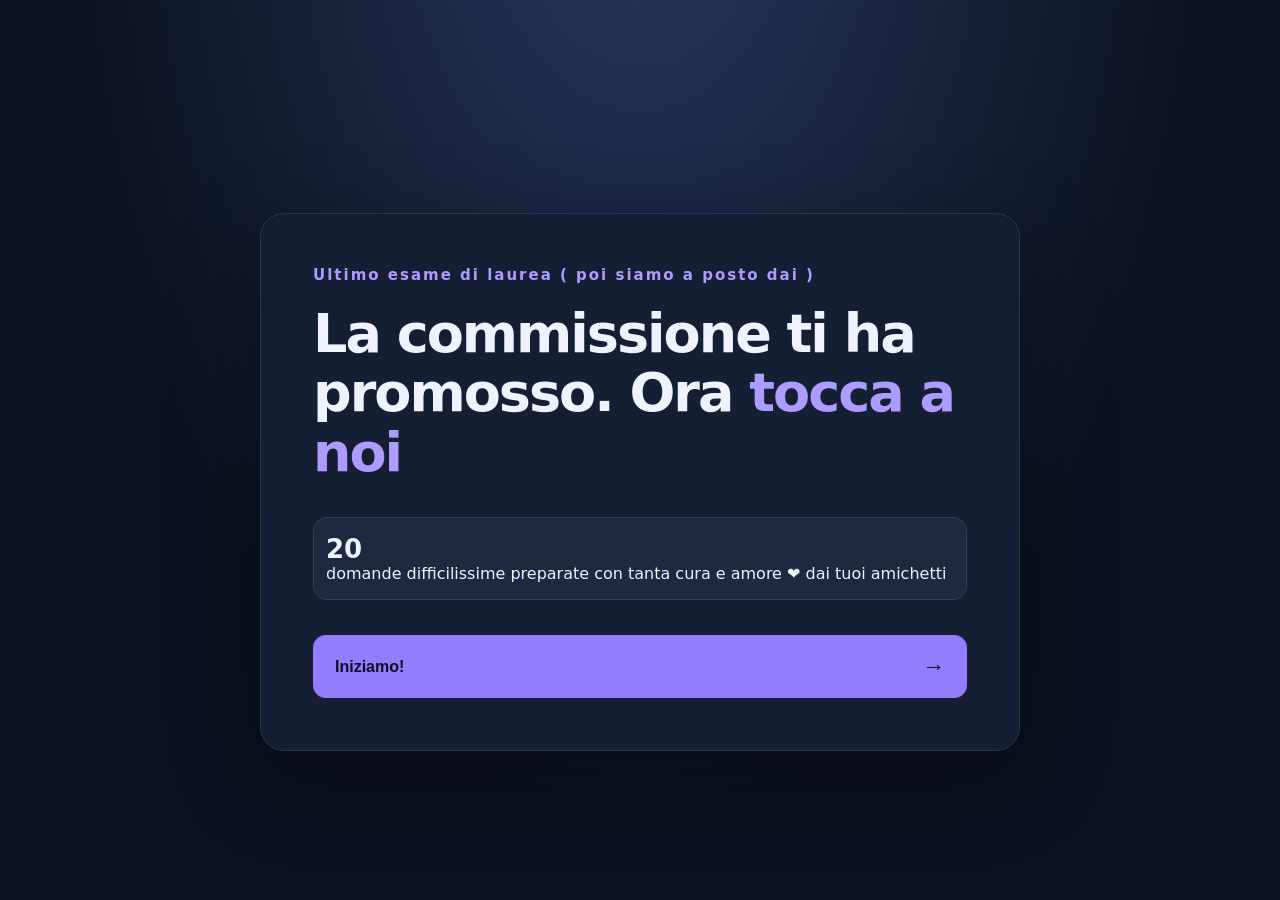
<file: index.html>
<!doctype html>
<html lang="it">
<head>
  <meta charset="utf-8">
  <meta name="viewport" content="width=device-width, initial-scale=1">
  <meta name="theme-color" content="#101827">
  <title>Quizettino carino bellino</title>
  <link rel="stylesheet" href="style.css">
  <link rel="stylesheet" href="miller-scene.css">
  <script src="script.js" defer></script>
  <script src="miller-scene.js" defer></script>
</head>
<body>
  <main class="shell">
    <header class="brand"><span class="brand-mark"></span> <span class="brand-sub"> </span>
    </header>
    <section class="panel" id="start-screen">
      <div class="eyebrow">Ultimo esame di laurea ( poi siamo a posto dai )</div>
      <h1>La commissione ti ha promosso. Ora <span>tocca a noi</span></h1>
      <p class="lead"></p>
      <div class="stat-row"><div><strong id="total-questions">—</strong>domande difficilissime preparate con tanta cura e amore ❤ dai tuoi amichetti </div></div>
      <p class="error" id="load-error" role="alert" hidden></p>
      <button class="primary" id="start-btn" disabled>Caricamento domande… <span>→</span></button>
    </section>
    <section class="panel" id="quiz-screen" hidden>
      <div class="quiz-meta"><span class="eyebrow" id="counter">DOMANDA 1 DI 5</span><span class="score-label" id="score">0 punti</span></div>
      <div class="progress"><div id="progress-fill"></div></div>
      <h2 id="question-text"></h2>
      <div class="answers" id="answers"></div>
      <p id="feedback" class="feedback" role="status" aria-live="polite"></p>
      <button class="primary next" id="next-btn" hidden>Prossima domanda <span>→</span></button>
      <button id="restart-btn" class="restart-btn" type="button">
      <span class="restart-icon">↻</span>  Ricomincia tutto dall'inizio </button>
    </section>
    <section class="panel results" id="end-screen" hidden>
      <div class="trophy">🏆</div><div class="eyebrow">QUIZ COMPLETATO</div>
      <h1>Ottimo lavoro!</h1>
      <div class="result-number" id="final-score">0 / 0</div>
      <p class="lead" id="final-message"></p>
      <button class="primary" id="bonus-btn" type="button">
        La commissione ha ancora un'infinità domande più difficili ( letteralmente se vuoi andare oltre non c'è fine, solo disgrazia )<span>→</span>
      </button>
      <button class="primary" id="retry-btn" type="button">Riprova <span>↻</span></button>
    </section>
  </main>
  <div id="plane-transition" aria-hidden="true">
    <svg class="plane" viewBox="0 0 600 600"
        xmlns="http://www.w3.org/2000/svg">
      <defs>
        <linearGradient id="wing-gradient" x1="0" y1="0" x2="1" y2="1">
          <stop offset="0%" stop-color="#ffffff"/>
          <stop offset="55%" stop-color="#cbd5e1"/>
          <stop offset="100%" stop-color="#64748b"/>
        </linearGradient>
      </defs>

      <!-- Ala sinistra -->
      <path d="M285 270 L45 390 L20 450 L290 350 Z"
            fill="url(#wing-gradient)" stroke="#64748b" stroke-width="3"/>

      <!-- Ala destra -->
      <path d="M315 270 L555 390 L580 450 L310 350 Z"
            fill="url(#wing-gradient)" stroke="#64748b" stroke-width="3"/>

      <!-- Stabilizzatori posteriori -->
      <path d="M290 455 L185 510 L180 535 L300 500
              L420 535 L415 510 L310 455 Z"
            fill="#cbd5e1" stroke="#64748b" stroke-width="3"/>

      <!-- Fusoliera -->
      <path d="M300 45
              C275 65 280 150 285 260
              L290 475
              Q300 545 310 475
              L315 260
              C320 150 325 65 300 45 Z"
            fill="#f1f5f9" stroke="#64748b" stroke-width="3"/>

      <!-- Cabina -->
      <path d="M288 105 Q300 80 312 105 L311 140 L289 140 Z"
            fill="#334155"/>
    </svg>
  </div>
  <!-- Mascotte cantante -->
  <div id="olly-mascot" aria-hidden="true">
    <img src="olly.gif" alt="">
  </div>
  <dialog id="restart-dialog" class="guyana-dialog" aria-labelledby="restart-title">
    <h2 id="restart-title">Da dove vuoi ricominciare?</h2>

    <form method="dialog">
      <button type="submit" value="bonus">
        Solo le domande extra
      </button>

      <button type="submit" value="tutto">
        Tutto il quiz, da zero
      </button>

      <button type="submit" value="annulla" autofocus>
        Annulla
      </button>
    </form>
  </dialog>
</body>
</html>
</file>
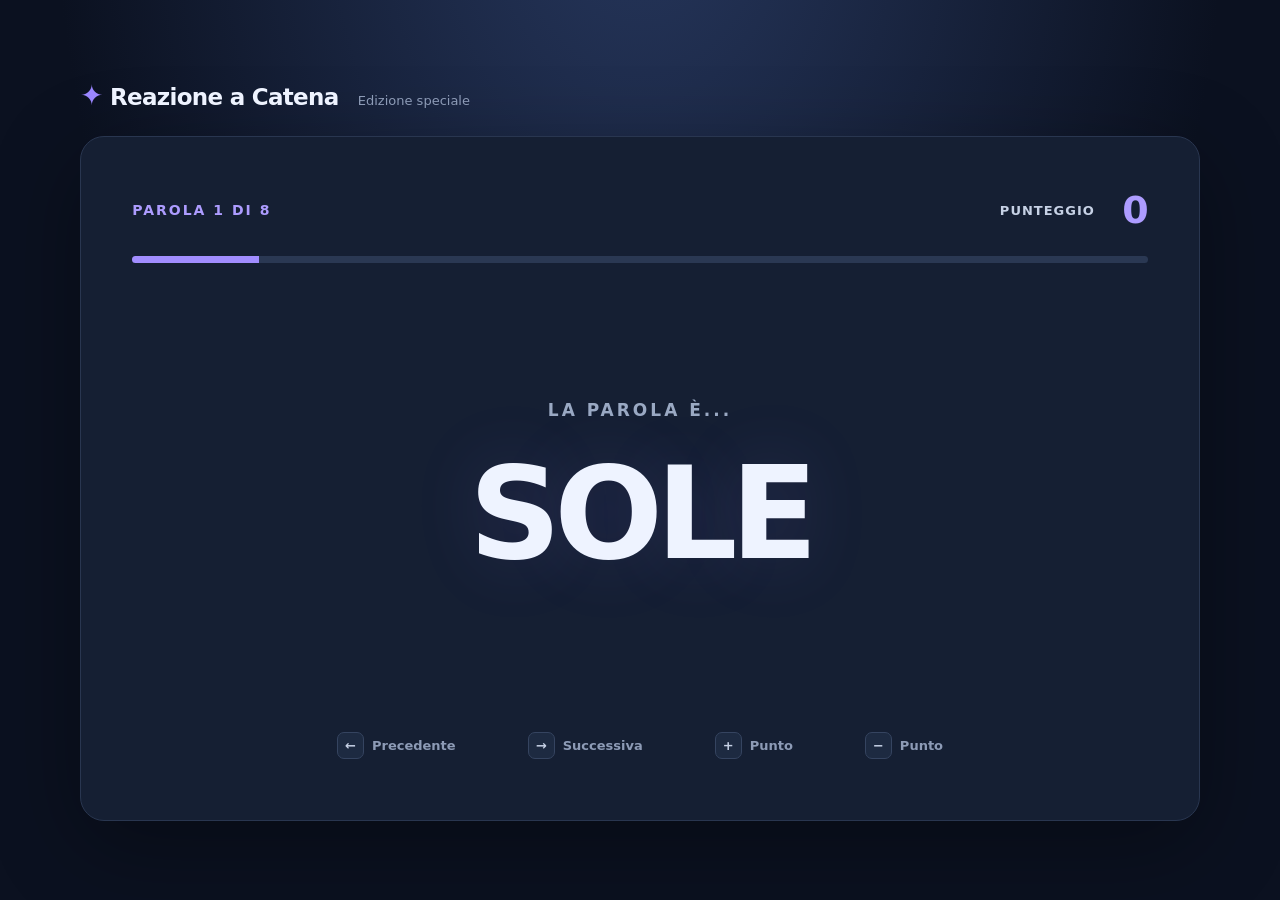
<file: reazione/index.html>
<!doctype html>
<html lang="it">
<head>
  <meta charset="utf-8">
  <meta name="viewport" content="width=device-width, initial-scale=1">
  <meta name="theme-color" content="#0b1120">
  <title>Reazione a Catena</title>
  <link rel="stylesheet" href="style.css">
  <script src="script.js" defer></script>
</head>
<body>
  <main class="shell">
    <header class="brand">
      <span class="brand-mark">✦</span> Reazione a Catena
      <span class="brand-sub">Edizione speciale</span>
    </header>

    <section class="panel" aria-label="Schermata del gioco">
      <div class="quiz-meta">
        <span class="eyebrow" id="counter">PAROLA 1 DI 8</span>
        <div class="score-label">PUNTEGGIO <strong id="score">0</strong></div>
      </div>

      <div class="progress" aria-hidden="true"><div id="progress-fill"></div></div>

      <div class="word-area" aria-live="polite" aria-atomic="true">
        <p class="word-label">LA PAROLA È...</p>
        <h1 id="word">—</h1>
      </div>

      <div class="bottom-bar">
        <button type="button" id="prev-btn">
          <kbd>←</kbd> Precedente
        </button>

        <button type="button" id="next-btn">
          <kbd>→</kbd> Successiva
        </button>

        <button type="button" id="plus-btn">
          <kbd>+</kbd> Punto
        </button>

        <button type="button" id="minus-btn">
          <kbd>−</kbd> Punto
        </button>
      </div>
    </section>

  </main>
</body>
</html>
</file>
<file: style.css>
:root{
  font-family:Inter,ui-sans-serif,system-ui,-apple-system,"Segoe UI",sans-serif;color:#eef3ff;background:#0b1120;font-synthesis:none
}
*{box-sizing:border-box}
body{margin:0;min-height:100vh;background:radial-gradient(ellipse at 50% -20%,#27385f 0%,#0b1120 65%);display:grid;place-items:center;padding:30px 18px}
.shell{width:min(100%,760px)}.brand{font-size:22px;font-weight:800;letter-spacing:-.7px;margin-bottom:30px}
.brand-mark{color:#9a86ff;font-size:29px}
.brand-sub{font-size:13px;font-weight:500;color:#8d9bb6;letter-spacing:0;margin-left:8px}
.panel{background:#151f33;border:1px solid #293650;border-radius:24px;padding:clamp(24px,6vw,52px);box-shadow:0 24px 90px #0005}
.eyebrow{color:#ad9cff;font-size:15px;letter-spacing:2px;font-weight:800}h1{font-size:clamp(34px,6vw,54px);line-height:1.1;letter-spacing:-2px;margin:20px 0}
h1 span{color:#ad9cff}
.lead{color:#aab6ce;font-size:17px;line-height:1.65}
.stat-row{display:flex;gap:12px;margin:35px 0}
.stat-row>div{flex:1;background:#1c2940;border:1px solid #30415d;border-radius:14px;padding:16px 12px}
.stat-row strong{display:block;font-size:26px}.stat-row small{color:#9aa9c3;font-size:11px}
.primary{width:100%;border:0;border-radius:13px;background:#947cff;color:#0e1020;font-size:16px;font-weight:800;padding:18px 22px;cursor:pointer;display:flex;justify-content:space-between;align-items:center;transition:background .2s,transform .2s}
.primary:hover:not(:disabled){background:#b3a3ff;transform:translateY(-2px)}
.primary:disabled{opacity:.55;cursor:wait}
.primary span{font-size:23px}
.quiz-meta{display:flex;justify-content:space-between;align-items:center;gap:12px}
.score-label{color:#c6d1e5;font-size:13px}
.progress{height:7px;border-radius:100px;background:#2a3853;overflow:hidden;margin:22px 0 36px}
.progress>div{height:100%;width:0;background:#a18dff;transition:width .3s}
h2{font-size:clamp(24px,4vw,34px);letter-spacing:-.8px;line-height:1.35;margin:0 0 30px}
.answers{display:grid;gap:12px}
.answer{display:flex;align-items:center;text-align:left;gap:16px;border:1px solid #34435e;background:#1d2a41;color:#f1f4fc;padding:16px;border-radius:13px;font:inherit;font-size:16px;cursor:pointer;transition:border .2s,background .2s}
.answer:hover:not(:disabled){border-color:#ad9cff;background:#283652}
.answer:disabled{cursor:default}
.answer .letter{display:grid;place-items:center;flex:none;width:35px;height:35px;border-radius:9px;background:#354460;color:#bfcde7;font-size:13px;font-weight:800}.answer.correct{border-color:#38c991;background:#153e38}
.answer.incorrect{border-color:#ef6b7b;background:#462637}
.answer.correct .letter{background:#38c991;color:#06251b}
.answer.incorrect .letter{background:#ef6b7b;color:#301017}
.feedback{min-height:26px;margin:20px 0;color:#d5def0}
.next{margin-top:10px}.results{text-align:center}
.trophy{font-size:64px;margin-bottom:16px}
.result-number{font-size:60px;font-weight:900;color:#ad9cff;margin:20px 0}.results .primary{margin-top:28px}
footer{text-align:center;color:#71819e;font-size:12px;margin-top:24px}footer code{color:#a7b7d5}
.error{color:#ff9aaa;line-height:1.5}@media(max-width:540px){.brand-sub{display:none}.stat-row{gap:7px}.stat-row>div{padding:12px 8px}.stat-row small{font-size:10px}.panel{border-radius:18px}.answer{font-size:14px}}
[hidden] {
display: none !important;
}
.restart-btn {
display: inline-flex;
align-items: center;
justify-content: center;
gap: 10px;

padding: 12px 22px;
margin-top: 20px;

background: linear-gradient(135deg, #ef4444, #dc2626);
color: white;

border: 1px solid rgba(255, 255, 255, 0.15);
border-radius: 12px;

font-size: 14px;
font-weight: 600;
font-family: inherit;

cursor: pointer;

box-shadow: 0 4px 15px rgba(239, 68, 68, 0.25);

transition: transform 0.2s ease,
            box-shadow 0.2s ease,
            background 0.2s ease;
}

.restart-btn:hover {
transform: translateY(-2px);
background: linear-gradient(135deg, #f87171, #ef4444);
box-shadow: 0 6px 20px rgba(239, 68, 68, 0.4);
}

.restart-btn:active {
transform: scale(0.97);
}

.restart-icon {
font-size: 22px;
line-height: 1;
transition: transform 0.4s ease;
}

.restart-btn:hover .restart-icon {
transform: rotate(-90deg);
}

.restart-btn[hidden] {
display: none !important;
}

/* Animazione aereo */



#plane-transition {
position: fixed;
inset: 0;
z-index: 999999;
overflow: hidden;
pointer-events: none;
}

.plane {
position: absolute;
width: 350px;
height: 350px;
left: 50%;
top: 50%;
overflow: visible;

transform: translate(-180vw, 100vh)
            rotate(35deg)
            scale(0.4);
}

#plane-transition.active .plane {
animation: planeFly 2.2s ease-in-out forwards;
}

@keyframes planeFly {
0% {
  transform: translate(-180vw, 100vh)
              rotate(35deg)
              scale(0.4);
}

100% {
  transform: translate(180vw, -120vh)
              rotate(35deg)
              scale(12);
}
}


/* Curiosità geografica: Guyana francese */

.guyana-dialog {
width: min(92vw, 520px);
max-height: 90vh;
overflow-y: auto;
margin: auto;
padding: 28px;
border: 1px solid #526386;
border-radius: 22px;
background: #151f33;
color: #eef3ff;
text-align: center;
box-shadow: 0 30px 100px #000a;
animation: guyana-in .5s ease-out;
}

.guyana-dialog::backdrop {
background: rgba(4, 9, 21, .8);
backdrop-filter: blur(5px);
}

.guyana-visual {
display: flex;
justify-content: center;
align-items: center;
gap: 12px;
margin: 12px 0 24px;
}

.guyana-visual > div {
min-width: 0;
flex: 1;
font-size: 38px;
padding: 12px 6px;
border: 1px solid #354460;
border-radius: 14px;
background: #1d2a41;
}

.guyana-visual small {
display: block;
margin-top: 8px;
color: #c6d1e5;
font-size: 12px;
line-height: 1.4;
}

.guyana-visual > span {
font-size: 26px;
color: #ad9cff;
}

.guyana-dialog h3 {
font-size: 25px;
margin: 0 0 15px;
}

.guyana-dialog p {
color: #c6d1e5;
line-height: 1.6;
margin-bottom: 24px;
}

.guyana-dialog button {
border: 0;
border-radius: 12px;
padding: 14px 24px;
background: #947cff;
color: #0e1020;
font: inherit;
font-weight: 800;
cursor: pointer;
}

/* Comparsa della finestra */
@keyframes guyana-in {
from {
  opacity: 0;
  transform: translateY(30px) scale(.9);
}
to {
  opacity: 1;
  transform: translateY(0) scale(1);
}
}

@media (prefers-reduced-motion: reduce) {
.guyana-dialog {
  animation: none;
}
}

#caduta-libera {
position: fixed;
inset: 0;
z-index: 9998;
background: rgba(0, 0, 0, .85);
display: grid;
place-items: center;
font-family: inherit;
}

#caduta-libera .pannello {
width: min(420px, 90vw);
box-sizing: border-box;
background: #171b30;
color: white;
padding: 25px;
border-radius: 18px;
text-align: center;
}

#caduta-libera .campo {
position: relative;
height: 220px;
margin: 20px 0;
background: #232943;
border-radius: 12px;
overflow: hidden;
}

#caduta-libera .sfera {
position: absolute;
bottom: 160px;
width: 48px;
height: 48px;
border-radius: 50%;
display: grid;
place-items: center;
font-size: 13px;
font-weight: bold;
color: #101525;
animation: caduta-sfera 1.5s .3s ease-in forwards;
}

#caduta-libera .leggera {
left: 22%;
background: #65d6ff;
}

#caduta-libera .pesante {
right: 22%;
background: #ffd166;
}

#caduta-libera .suolo {
position: absolute;
bottom: 9px;
left: 5%;
width: 90%;
height: 3px;
background: white;
border-radius: 3px;
}

#caduta-libera .risultato {
opacity: 0;
font-size: 19px;
font-weight: bold;
color: #54e6a5;
animation: compare-risultato .4s 1.8s forwards;
}

#caduta-libera button {
margin-top: 15px;
padding: 10px 24px;
border: 0;
border-radius: 9px;
background: #ad9cff;
color: #101525;
cursor: pointer;
font-weight: bold;
}

@keyframes caduta-sfera {
to { transform: translateY(148px); }
}

@keyframes compare-risultato {
to { opacity: 1; }
}

@media (prefers-reduced-motion: reduce) {
#caduta-libera .sfera {
  animation: none;
  transform: translateY(148px);
}
#caduta-libera .risultato {
  animation: none;
  opacity: 1;
}
}

/* =====================================
   MASCOTTE CANTANTE
   ===================================== */

#olly-mascot {
  position: fixed;
  bottom: 12px;
  right: 12px;

  width: 110px;
  z-index: 999;

  pointer-events: none;

  transform: translateY(160%);
  opacity: 0;

  transition:
    transform 0.3s ease-out,
    opacity 0.2s ease;
}

#olly-mascot img {
  display: block;
  width: 100%;
  height: auto;
}

/* La mascotte entra in scena */
#olly-mascot.visible {
  transform: translateY(0);
  opacity: 1;
}

@media (prefers-reduced-motion: reduce) {
  #olly-mascot {
    transition: none;
  }
}

#restart-dialog {
  width: min(92vw, 420px);
  padding: clamp(22px, 5vw, 32px);
}

#restart-dialog h2 {
  margin: 0 0 22px;
  font-size: clamp(24px, 5vw, 30px);
}

#restart-dialog form {
  display: grid;
  gap: 10px;
}

#restart-dialog button {
  min-height: 46px;
}

/* «Solo le domande extra» eredita il viola del quiz. */
#restart-dialog button[value="bonus"]:hover {
  background: #b3a3ff;
}

/* «Tutto il quiz, da zero» richiama il rosso del riavvio. */
#restart-dialog button[value="tutto"] {
  background: #462637;
  border: 1px solid #ef6b7b;
  color: #ffd5dc;
}

#restart-dialog button[value="tutto"]:hover {
  background: #5b2e42;
}

/* «Annulla» resta visibile come scelta secondaria. */
#restart-dialog button[value="annulla"] {
  background: transparent;
  color: #c6d1e5;
}

#restart-dialog button[value="annulla"]:hover {
  background: #1d2a41;
}

#restart-dialog button:focus-visible {
  outline: 2px solid #ad9cff;
  outline-offset: 3px;
}

/* Temporale per le risposte sbagliate */
#quiz-temporale {
  position: fixed;
  inset: 0;
  z-index: 9999;
  overflow: hidden;
  pointer-events: none;

  background: linear-gradient(
    to bottom,
    rgb(12 18 45 / 48%),
    rgb(12 18 45 / 8%) 65%,
    transparent
  );

  animation: quiz-nuvole 620ms ease-out both;
}

#quiz-temporale svg {
  position: absolute;
  top: 0;
  left: var(--posizione-fulmine);
  height: min(48vh, 360px);
  width: auto;
  transform: translateX(-50%);

  fill: none;
  stroke-linecap: round;
  stroke-linejoin: round;
  filter: drop-shadow(0 0 5px #ad9cff);
  animation: quiz-lampo 480ms ease-out both;
}

.fulmine-principale {
  stroke: #f4eeff;
  stroke-width: 3;
}

.fulmine-ramo {
  stroke: #c4b5ff;
  stroke-width: 1.5;
}

@keyframes quiz-nuvole {
  0%   { opacity: 0; }
  18%  { opacity: 1; }
  100% { opacity: 0; }
}

@keyframes quiz-lampo {
  0%, 12% { opacity: 0; }
  18%     { opacity: 1; }
  55%     { opacity: 0.75; }
  100%    { opacity: 0; }
}

@media (prefers-reduced-motion: reduce) {
  #quiz-temporale {
    display: none;
  }
}

#end-screen.con-saluto {
  /* Lascia spazio sotto i pulsanti per le teste degli avatar. */
  padding-bottom: clamp(80px, 19vw, 140px);

  background-image: url("sfondo-amici.svg");
  background-repeat: no-repeat;
  background-position: center bottom;
  background-size: min(100%, 656px) auto;
}
</file>
<file: miller-scene.css>
/* Interstellar - solo schermata finale del salto temporale. */
.miller-scene {
  position: fixed;
  inset: 0;
  z-index: 1000000;
  overflow: auto;
  isolation: isolate;
  background: #020813;
  color: #eff7fc;
  font-family: Inter, ui-sans-serif, system-ui, sans-serif;
}

.miller-result {
  min-height: 100%;
  display: flex;
  flex-direction: column;
  justify-content: center;
  align-items: center;
  gap: clamp(12px, 3vh, 25px);
  padding: 70px 24px 45px;
  text-align: center;
  opacity: 0;
  transform: translateY(28px) scale(.96);
  transition: opacity .8s ease, transform .8s cubic-bezier(.15,.75,.2,1);
}
.miller-result-visible .miller-result {
  opacity: 1;
  transform: translateY(0) scale(1);
}
.miller-kicker {
  display: block;
  font-size: clamp(11px, 1.4vw, 16px);
  letter-spacing: .33em;
  color: #d2e7ee;
  font-weight: 700;
}
.miller-time {
  display: flex;
  gap: clamp(8px, 3vw, 35px);
  flex-wrap: wrap;
  align-items: center;
  justify-content: center;
  font-size: clamp(30px, 7vw, 92px);
  line-height: 1;
  font-weight: 900;
  letter-spacing: -.05em;
}
.miller-time > span { display: flex; flex-direction: column; gap: 9px; }
.miller-time b { font-size: .6em; color: #7195ab; font-weight: 500; }
.miller-time small {
  font-size: clamp(10px, 1.4vw, 15px);
  color: #91a8b6;
  letter-spacing: .2em;
  font-weight: 700;
}
.miller-seven {
  color: #d0eafa;
  text-shadow: 0 0 42px #79b6f27a;
}
.miller-result p {
  font-size: clamp(16px, 2.5vw, 26px);
  line-height: 1.5;
  margin: 0;
  color: #d3dce6;
}
.miller-joke {
  color: #a99cff;
  font-size: clamp(14px, 2vw, 21px);
}
.miller-skip {
  position: absolute;
  z-index: 2;
  right: clamp(14px, 3vw, 36px);
  top: clamp(14px, 3vw, 32px);
  padding: 10px 18px;
  border-radius: 999px;
  border: 1px solid #d5eaf077;
  color: #fff;
  background: #071422b8;
  font: inherit;
  font-size: 14px;
  cursor: pointer;
}
.miller-skip:hover, .miller-skip:focus-visible {
  background: #26475f;
  outline-offset: 3px;
}
@media (prefers-reduced-motion: reduce) {
  .miller-result { transition: none; }
}
</file>
<file: reazione/style.css>
/* Stessi colori e atmosfera del quiz di Mattia */
:root {
  font-family: Inter, ui-sans-serif, system-ui, -apple-system, "Segoe UI", sans-serif;
  color: #eef3ff;
  background: #0b1120;
  font-synthesis: none;
}

* { box-sizing: border-box; }

body {
  margin: 0;
  min-height: 100vh;
  min-height: 100dvh;
  padding: 24px;
  display: grid;
  place-items: center;
  background: radial-gradient(ellipse at 50% -20%, #27385f 0%, #0b1120 65%);
}

.shell { width: min(100%, 1120px); }

.brand {
  margin: 0 0 24px;
  font-size: clamp(18px, 2vw, 23px);
  font-weight: 800;
  letter-spacing: -.7px;
}
.brand-mark { color: #9a86ff; font-size: 28px; }
.brand-sub { margin-left: 12px; color: #8d9bb6; font-size: 13px; font-weight: 500; letter-spacing: 0; }

.panel {
  padding: clamp(24px, 4vw, 52px);
  border: 1px solid #293650;
  border-radius: 24px;
  background: #151f33;
  box-shadow: 0 24px 90px #0005;
}

.quiz-meta { display: flex; align-items: center; justify-content: space-between; gap: 16px; }
.eyebrow { font-size: 14px; letter-spacing: 2px; font-weight: 800; color: #ad9cff; }
.score-label { display: flex; gap: 13px; align-items: center; color: #c6d1e5; font-size: 13px; font-weight: 700; letter-spacing: 1px; }
.score-label strong { min-width: 40px; font-size: clamp(28px, 3vw, 38px); color: #ad9cff; text-align: right; letter-spacing: -1px; }

.progress { height: 7px; margin: 24px 0 0; border-radius: 100px; overflow: hidden; background: #2a3853; }
.progress > div { height: 100%; width: 0; background: #a18dff; transition: width .3s ease; }

.word-area {
  min-height: clamp(260px, 51vh, 540px);
  display: flex;
  flex-direction: column;
  align-items: center;
  justify-content: center;
  text-align: center;
  padding: 28px 0;
}

.word-label { margin: 0 0 24px; color: #9aa9c3; letter-spacing: 3px; font-size: clamp(12px, 1.5vw, 17px); font-weight: 800; }
#word {
  width: 100%;
  margin: 0;
  overflow-wrap: anywhere;
  font-size: clamp(52px, 10vw, 130px);
  line-height: 1.1;
  font-weight: 900;
  letter-spacing: -.055em;
  color: #eef3ff;
  text-transform: uppercase;
  text-shadow: 0 0 70px #947cff25;
}
#word.appear { animation: word-in .26s ease both; }
@keyframes word-in { from { opacity: .3; transform: translateY(8px) scale(.98); } to { opacity: 1; transform: translateY(0) scale(1); } }

.bottom-bar { display: flex; justify-content: center; gap: clamp(16px, 4vw, 44px); flex-wrap: wrap; color: #8d9bb6; font-size: 13px; }
/* Pulsanti di controllo del gioco */
.bottom-bar button {
  display: inline-flex;
  align-items: center;
  justify-content: center;
  gap: 8px;

  padding: 9px 13px;

  background: transparent;
  border: 1px solid transparent;
  border-radius: 10px;

  color: #8d9bb6;
  font: inherit;
  font-weight: 600;

  cursor: pointer;

  transition:
    background 0.2s ease,
    border-color 0.2s ease,
    transform 0.2s ease;
}

/* Effetto al passaggio del mouse */
.bottom-bar button:hover {
  background: #1d2a41;
  border-color: #947cff;
  color: #eef3ff;
  transform: translateY(-2px);
}

/* Effetto alla pressione */
.bottom-bar button:active {
  transform: scale(0.95);
}

/* Evidenziazione con Tab */
.bottom-bar button:focus-visible {
  outline: 2px solid #ad9cff;
  outline-offset: 3px;
}

/* Tastino all'interno del pulsante */
.bottom-bar button:hover kbd {
  background: #947cff;
  border-color: #947cff;
  color: #0e1020;
}
kbd { display: inline-grid; place-items: center; min-width: 27px; height: 27px; padding: 0 6px; border: 1px solid #354460; border-radius: 7px; background: #1d2a41; color: #c6d1e5; font: inherit; font-weight: 800; }
footer { margin-top: 20px; color: #71819e; text-align: center; font-size: 12px; }

@media (max-width: 560px) {
  body { padding: 14px; }
  .panel { border-radius: 18px; }
  .brand-sub { display: none; }
  .score-label { font-size: 11px; gap: 7px; }
  .word-area { min-height: 45vh; }
  #word { font-size: clamp(42px, 12vw, 70px); }
  .bottom-bar { gap: 14px; }
}
@media (prefers-reduced-motion: reduce) {
  .progress > div { transition: none; }
  #word.appear { animation: none; }
}
</file>
